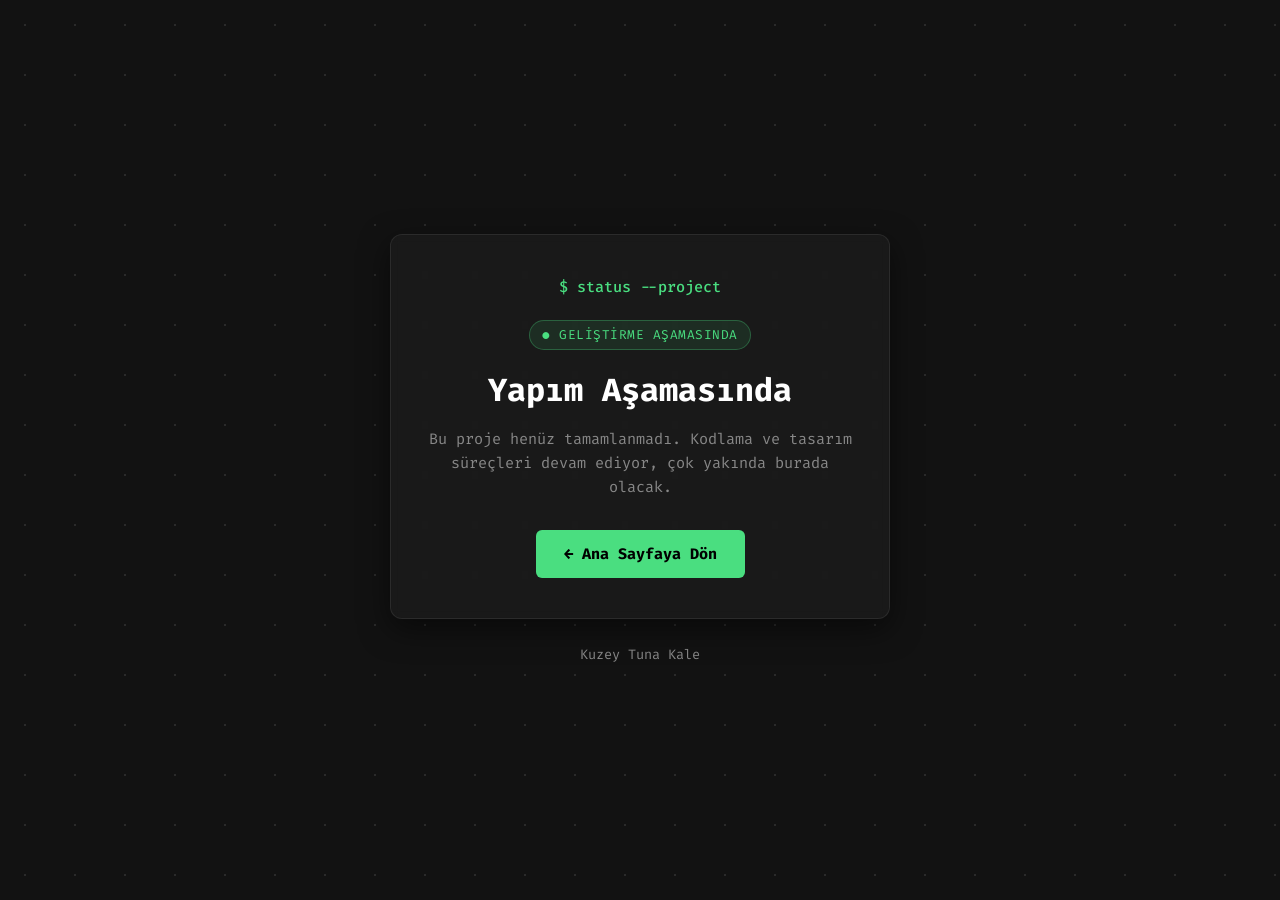
<file: yapimasamasinda.html>
<!DOCTYPE html>
<html lang="tr">
<head>
    <meta charset="UTF-8">
    <meta name="viewport" content="width=device-width, initial-scale=1.0">
    <title>Yapım Aşamasında | Kuzey Tuna Kale</title>
    <style>
        /* Font ve Genel Ayarlar */
        @import url('https://fonts.googleapis.com/css2?family=Fira+Code:wght@400;500;700&display=swap');

        :root {
            --bg-color: #121212;
            --card-bg: rgba(255, 255, 255, 0.03);
            --border-color: rgba(255, 255, 255, 0.08);
            --text-main: #e0e0e0;
            --text-muted: #888888;
            --accent-green: #4ade80;
            --accent-hover: #22c55e;
            --font-mono: 'Fira Code', monospace;
        }

        * {
            margin: 0;
            padding: 0;
            box-sizing: border-box;
        }

        body {
            background-color: var(--bg-color);
            color: var(--text-main);
            font-family: var(--font-mono);
            line-height: 1.6;
            background-image: radial-gradient(rgba(255, 255, 255, 0.1) 1px, transparent 1px);
            background-size: 50px 50px;
            min-height: 100vh;
            display: flex;
            justify-content: center;
            align-items: center;
            padding: 20px;
        }

        ::selection {
            background: var(--accent-green);
            color: #000;
        }

        .container {
            max-width: 500px;
            width: 100%;
            text-align: center;
        }

        .card {
            background: var(--card-bg);
            border: 1px solid var(--border-color);
            border-radius: 12px;
            padding: 40px 30px;
            box-shadow: 0 10px 30px rgba(0, 0, 0, 0.5);
            backdrop-filter: blur(5px);
        }

        .prompt-text {
            color: var(--accent-green);
            font-size: 0.95rem;
            margin-bottom: 20px;
            font-weight: 500;
        }

        .status-badge {
            display: inline-block;
            background: rgba(74, 222, 128, 0.1);
            color: var(--accent-green);
            border: 1px solid rgba(74, 222, 128, 0.3);
            font-size: 0.8rem;
            padding: 4px 12px;
            border-radius: 20px;
            margin-bottom: 20px;
            letter-spacing: 0.5px;
        }

        h1 {
            font-size: 2rem;
            color: #fff;
            margin-bottom: 15px;
            line-height: 1.3;
        }

        p {
            color: var(--text-muted);
            font-size: 0.95rem;
            margin-bottom: 30px;
        }

        .btn-back {
            display: inline-block;
            background-color: var(--accent-green);
            color: #000;
            padding: 12px 28px;
            text-decoration: none;
            font-weight: bold;
            font-size: 0.95rem;
            border-radius: 6px;
            transition: all 0.3s ease;
        }

        .btn-back:hover {
            background-color: var(--accent-hover);
            transform: translateY(-2px);
        }

        footer {
            margin-top: 25px;
            color: var(--text-muted);
            font-size: 0.85rem;
        }
    </style>
</head>
<body>

    <div class="container">
        <div class="card">
            <div class="prompt-text">$ status --project</div>
            <div class="status-badge">● GELİŞTİRME AŞAMASINDA</div>
            <h1>Yapım Aşamasında</h1>
            <p>Bu proje henüz tamamlanmadı. Kodlama ve tasarım süreçleri devam ediyor, çok yakında burada olacak.</p>
            <a href="index.html" class="btn-back">← Ana Sayfaya Dön</a>
        </div>

        <footer>
            Kuzey Tuna Kale
        </footer>
    </div>

</body>
</html>
</file>
